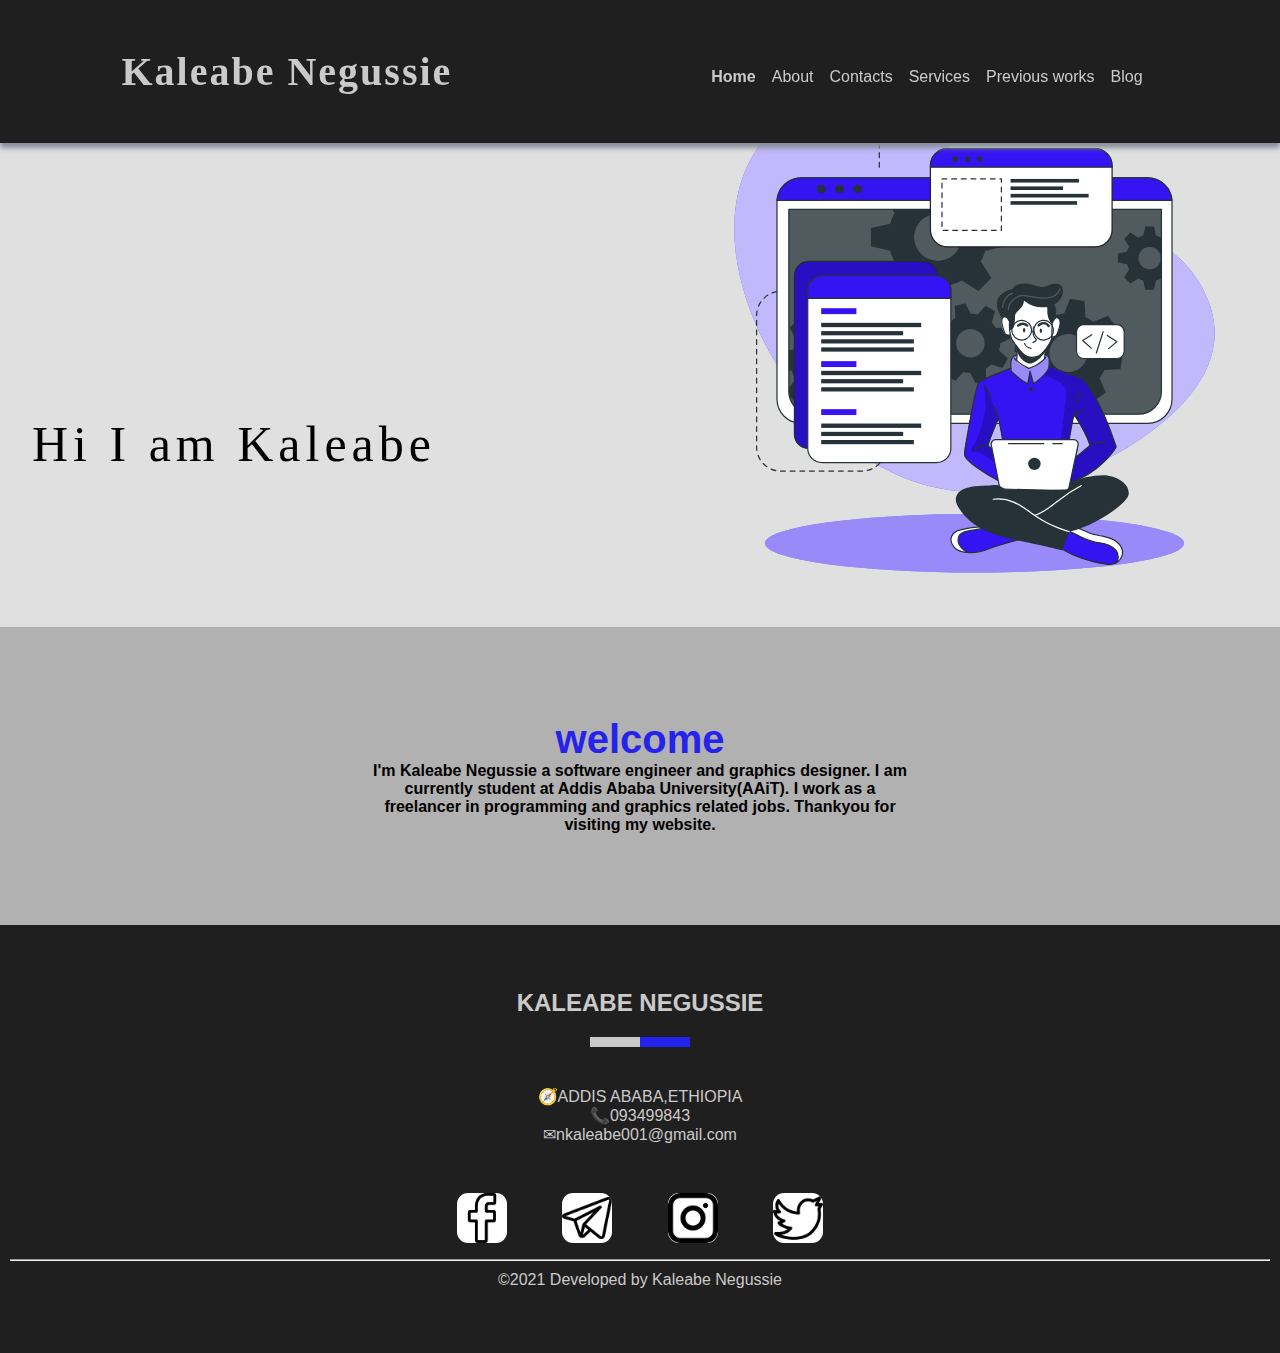
<file: index.html>
<!DOCTYPE html>
<html lang="en">
<head>
    <meta charset="UTF-8">
    <meta http-equiv="X-UA-Compatible" content="IE=edge">
    <meta name="viewport" content="width=device-width, initial-scale=1.0">
    <title>Home</title>
    <link rel="stylesheet" href="Css/homeStyle.css">
    <link rel="stylesheet" href="Css/navAndFooter.css">
</head>
<body >
    <header>
        <nav>
            <section>
                <h1>Kaleabe Negussie</h1>
                <img src="images/dropDownIcon.svg" alt="humburger menu icon" onclick="dropDown()" id="humburger">
                
            </section>
            <ul id="nav" class="nav">
                <li><a href="index.html" style="font-weight:bold;">Home</a></li>
                <li><a href="webpages/About.html">About</a></li>
                <li><a href="webpages/Contacts.html">Contacts</a></li>
                <li><a href="webpages/Services.html">Services</a></li>
                <li><a href="webpages/PreviousWorks.html">Previous works</a></li>
                <li><a href="webpages/Blog.html">Blog</a></li>
            </ul>
        </nav>
    </header>
    <main>
        <section class="main">
            <section>
                <p>Hi I am Kaleabe</p>
                <div></div>
            </section>
            <img src="images/homeBanner.svg" alt="">
        </section>
        <article>
            <h2>welcome</h2>
            <p>I'm Kaleabe Negussie a software engineer and graphics designer. I am currently student at Addis Ababa University(AAiT). I work as a freelancer in programming and graphics related jobs. Thankyou for visiting my website. </p>
            <div> </div>
        </article>
    </main>
    <footer>
        <h2>KALEABE NEGUSSIE</h2>
        <div class="dashContainer footer">
            <div class="dashContainer--leftfooter"></div>
            <div class="dashContainer--rightfooter"></div>
        </div>
        <section>
            <ul class="contacts">
                <li>🧭ADDIS ABABA,ETHIOPIA</li>
                <li>📞093499843</li>
                <li>✉nkaleabe001@gmail.com</li>
            </ul>
            <section>
                <ul>
                    <li><a href="http://www.facebook.com/kaleabe negussie3"><img src="images/facebookLogo.png" alt="facebook logo"></a></li>
                    <li><a href="http://www.telegram.com/kaleabe negussie"><img src="images/telegramLogo.png" alt="telegram logo"></a></li>
                    <li><a href="http://www.instagram.com/kaleabe negussie"><img src="images/instagramLogo.png" alt="instagram logo"></a></li>
                    <li><a href="http://www.twitter.com/kaleabe negussie"><img src="images/twitterLogo.png" alt="twitter logo"></a></li>
                </ul>
            </section>
        </section>
        <hr>
        <p>©2021 Developed by Kaleabe Negussie</p>
    </footer>
    <script>
        function dropDown(){
            var humburger =  document.getElementById("nav");
            if ( humburger.className == "nav"){
                humburger.className += "drop"
            }
            else humburger.className= "nav"
        }
    </script>
</body>
</html>
</file>
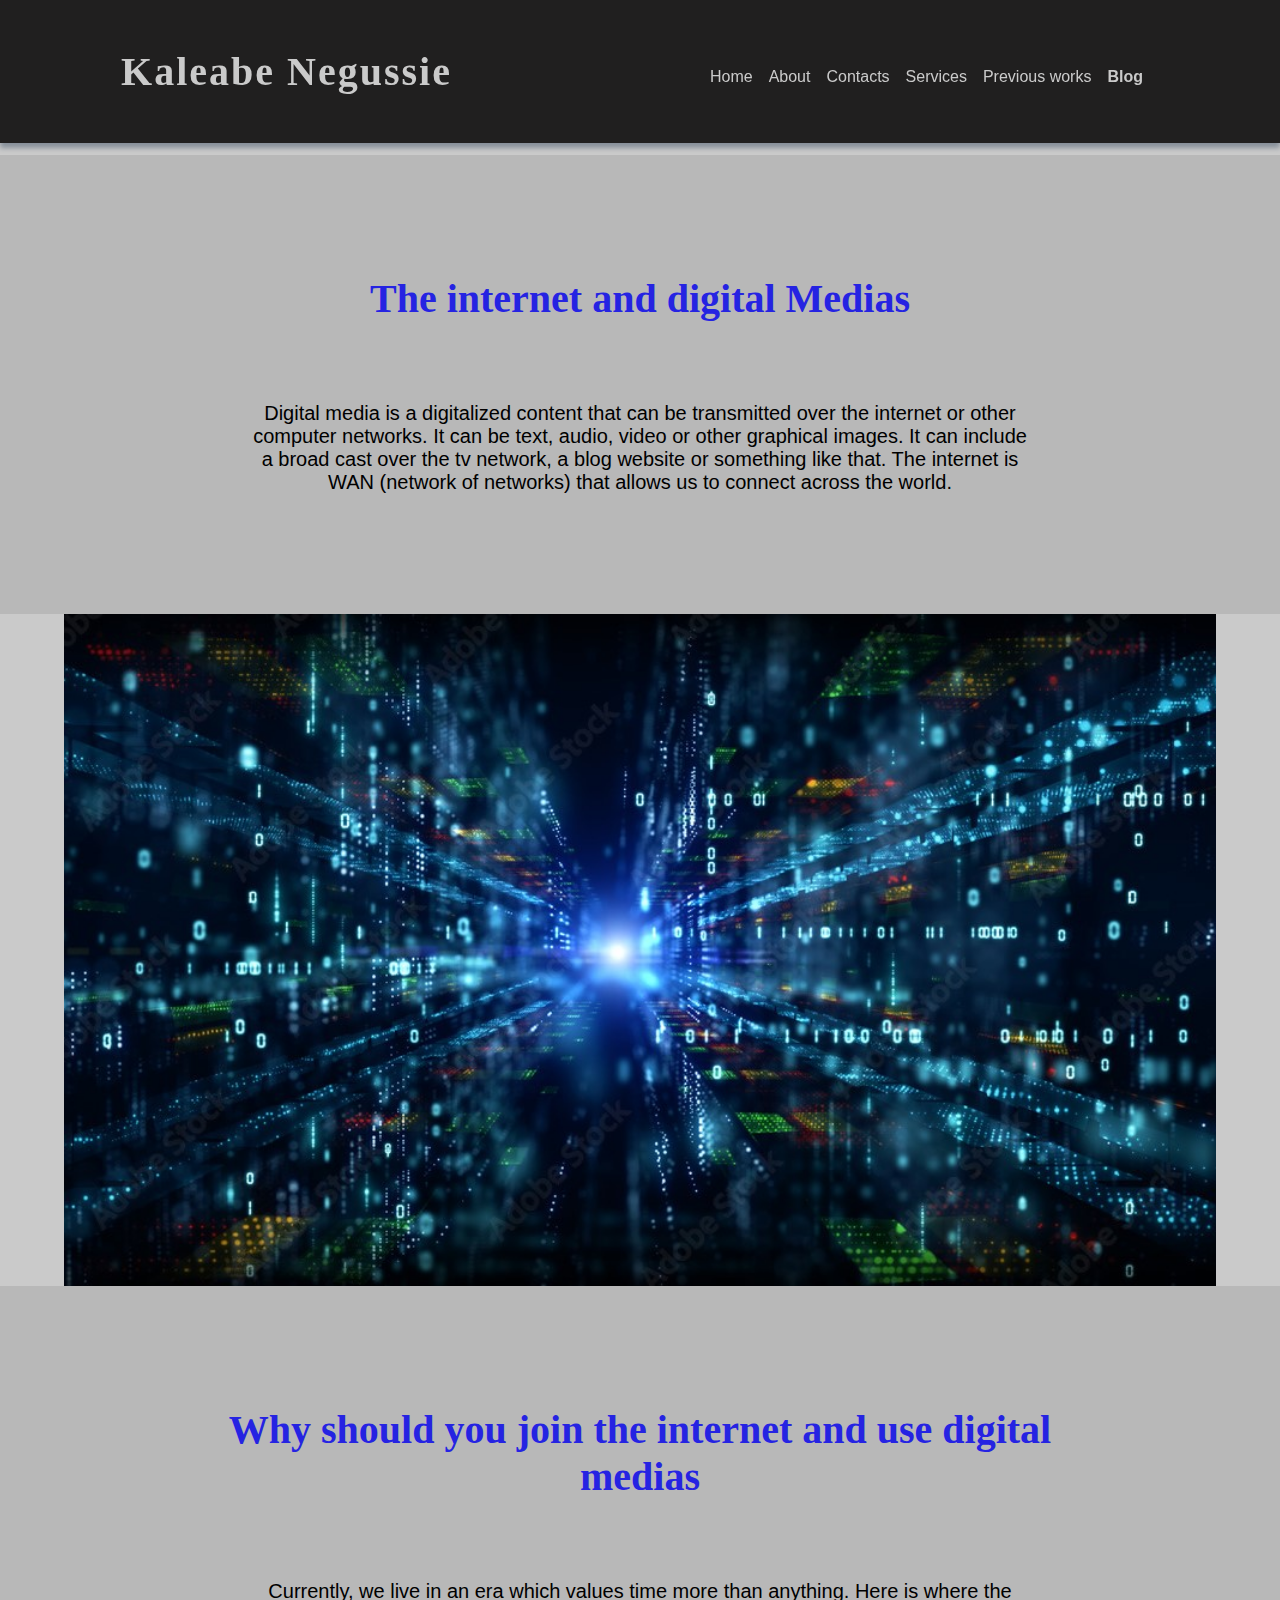
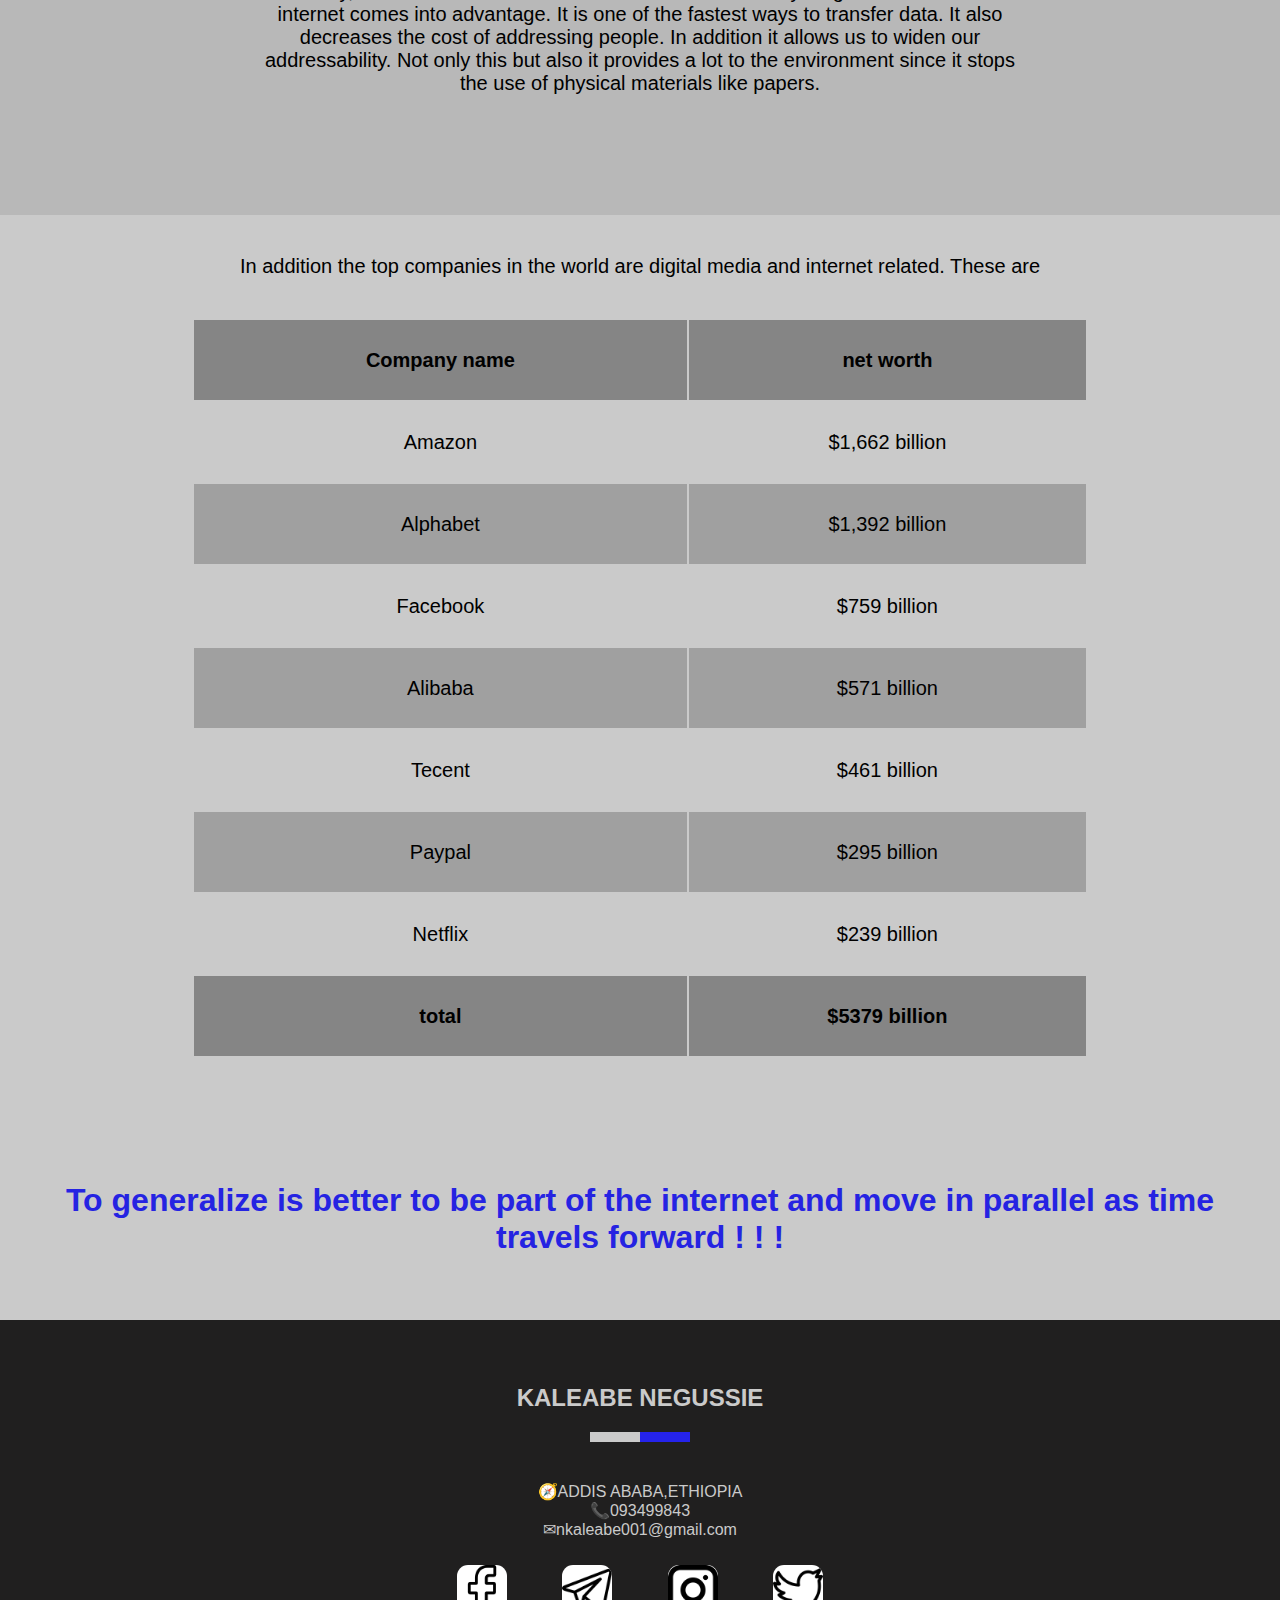
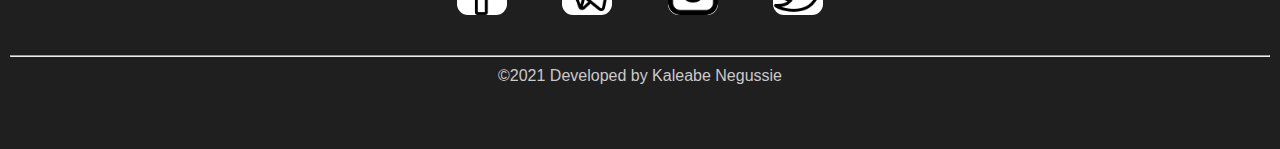
<file: webpages/Blog.html>
<!DOCTYPE html>
<html lang="en">
<head>
    <meta charset="UTF-8">
    <meta http-equiv="X-UA-Compatible" content="IE=edge">
    <meta name="viewport" content="width=device-width, initial-scale=1.0">
    <title>Blog</title>
    <link rel="stylesheet" href="../Css/blogStyle.css">
    <link rel="stylesheet" href="../Css/navAndFooter.css">
</head>
<body>
    <header>
        <nav>
            <section>
                <h1>Kaleabe Negussie</h1>
                <img src="../images/dropDownIcon.svg" alt="" onclick="dropDown()" id="humburger">
                
            </section>
            <ul id="nav" class="nav">
                <li><a href="../index.html">Home</a></li>
                <li><a href="About.html">About</a></li>
                <li><a href="Contacts.html">Contacts</a></li>
                <li><a href="Services.html">Services</a></li>
                <li><a href="PreviousWorks.html">Previous works</a></li>
                <li><a href="Blog.html" style="font-weight: bold;">Blog</a></li>
            </ul>
        </nav>
    </header>
    <main>
        <article>
            <h2>The internet and digital Medias</h2>
            <p>Digital media is a digitalized content that can be transmitted over the internet or other computer networks. It can be text, audio, video or other graphical images. It can include a broad cast over the tv network, a blog website or something like that. The internet is WAN (network of networks) that allows us to connect across the world.</p>    
        </article>
        <img src="../images/blogBanner.jpeg" alt="data flowing in binary code">
        <article>
            <h2>Why should you join the internet and use digital medias</h2>
        <p>
            Currently, we live in an era which values time more than anything. Here is where the internet comes into advantage. It is one of the fastest ways to transfer data. It also decreases the cost of addressing people. In addition it allows us to widen our addressability. Not only this but also it provides a lot to the environment since it stops the use of physical materials like papers.
        </p>
        </article>
        <p>
            In addition the top companies in the world are digital media and internet related. These are
        </p>
        <table>
            <thead>
                <tr>
                    <th>Company name</th>
                    <th>net worth</th>
                </tr>
            </thead>
            <tbody>
                <tr>
                    <td>Amazon</td>
                    <td>$1,662 billion</td>
                </tr>
                <tr>
                    <td>Alphabet</td>
                    <td>$1,392 billion</td>
                </tr>
                <tr>
                    <td>Facebook</td>
                    <td>$759 billion</td>
                </tr>
                <tr>
                    <td>Alibaba</td>
                    <td>$571 billion</td>
                </tr>
                <tr>
                    <td>Tecent</td>
                    <td>$461 billion</td>
                </tr>
                <tr>
                    <td>Paypal</td>
                    <td>$295 billion</td>
                </tr>
                <tr>
                    <td>Netflix</td>
                    <td>$239 billion</td>
                </tr>
            </tbody>
            <tfoot>
                <tr>
                    <th>total</th>
                    <th>$5379 billion</th>
                </tr>
            </tfoot>
        </table>
        <p id="generalization">
            To generalize is better to be part of the internet and move in parallel as time travels forward ! ! !
        </p>
    </main>
    <footer>
        <h2>KALEABE NEGUSSIE</h2>
        <div class="dashContainer footer">
            <div class="dashContainer--leftfooter"></div>
            <div class="dashContainer--rightfooter"></div>
        </div>
        <section>
            <ul>
                <li>🧭ADDIS ABABA,ETHIOPIA</li>
                <li>📞093499843</li>
                <li>✉nkaleabe001@gmail.com</li>
            </ul>
            <section>
                <ul>
                    <li><a href="http://www.facebook.com/kaleabe negussie3"><img src="../images/facebookLogo.png" alt="facebook logo"></a></li>
                    <li><a href="http://www.telegram.com/kaleabe negussie"><img src="../images/telegramLogo.png" alt="telegram logo"></a></li>
                    <li><a href="http://www.instagram.com/kaleabe negussie"><img src="../images/instagramLogo.png" alt="instagram logo"></a></li>
                    <li><a href="http://www.twitter.com/kaleabe negussie"><img src="../images/twitterLogo.png" alt="twitter logo"></a></li>
                </ul>
            </section>
        </section>
        <hr>
        <p>©2021 Developed by Kaleabe Negussie</p>
    </footer>
    <script>
        function dropDown(){
            var humburger =  document.getElementById("nav")
            if ( humburger.className == "nav"){
                humburger.className += "drop"
            }
            else humburger.className= "nav"
            

        }
    </script>
</body>
</html>
</file>
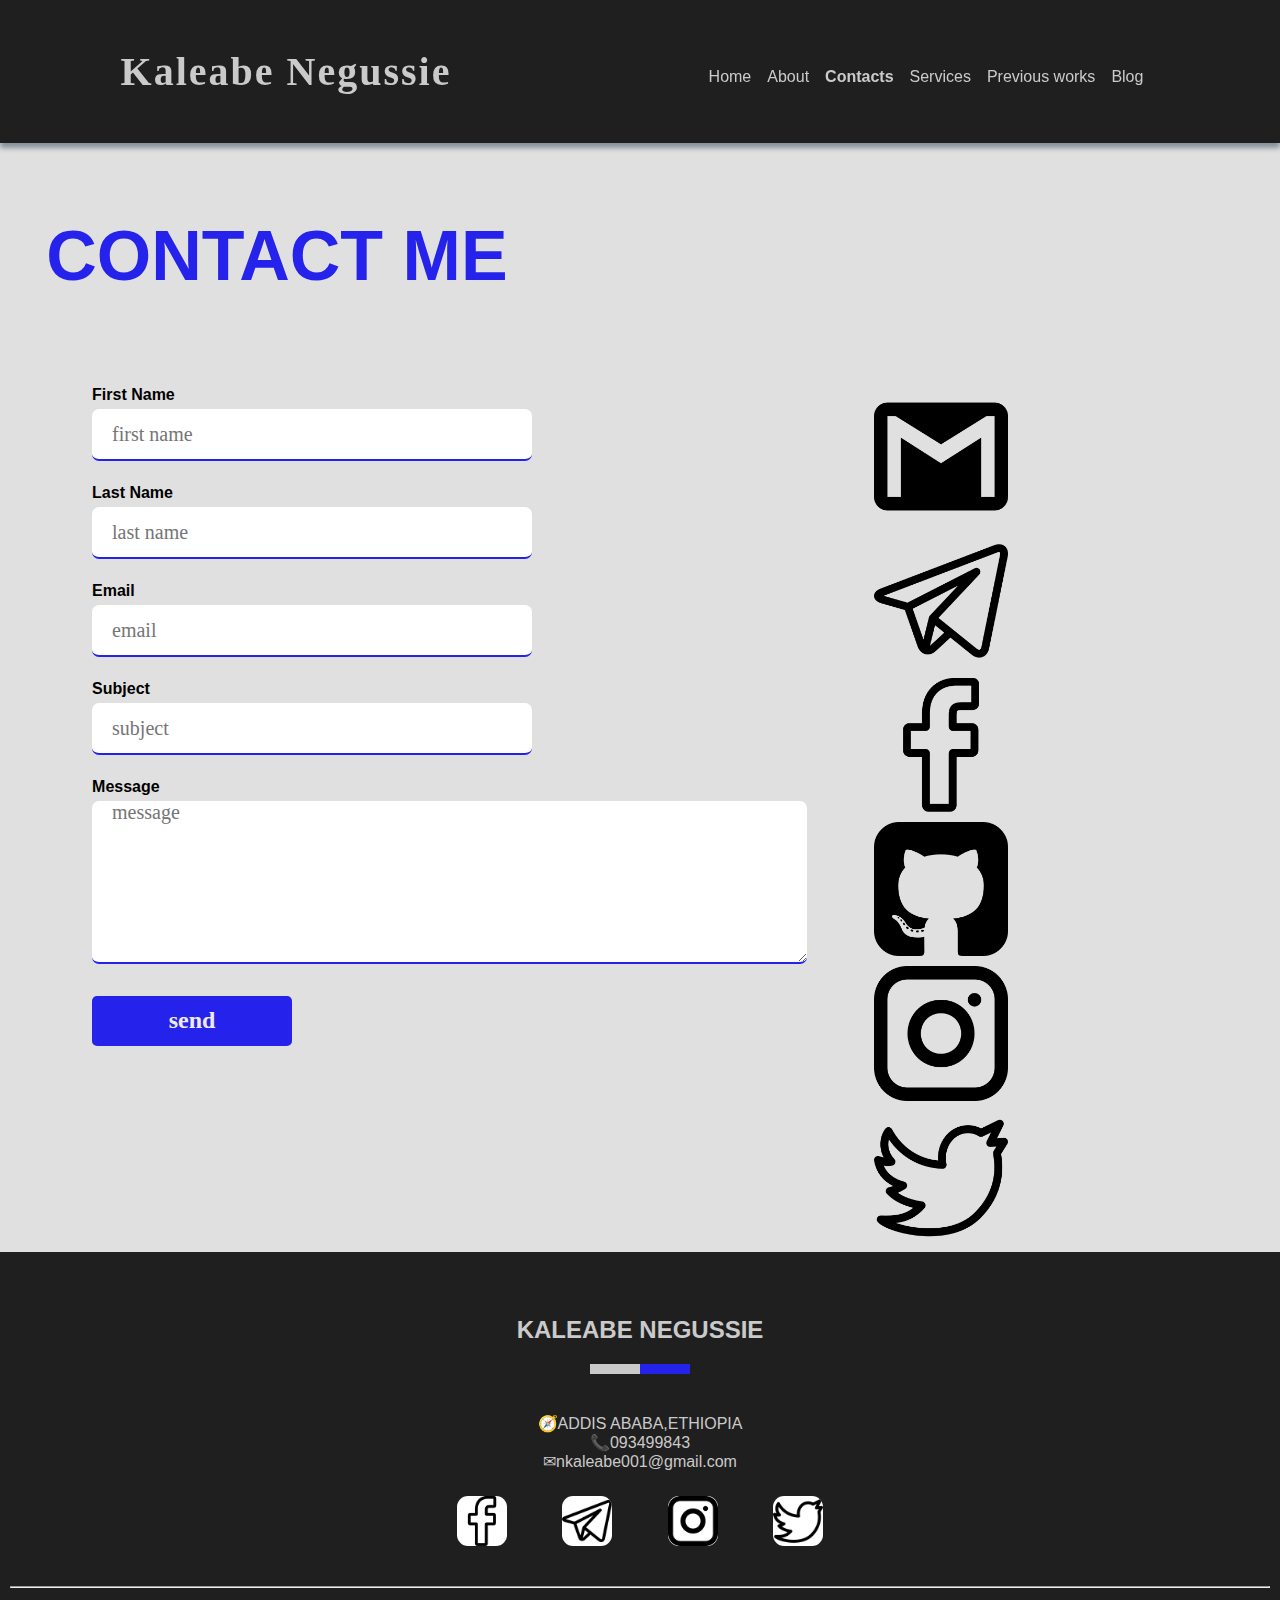
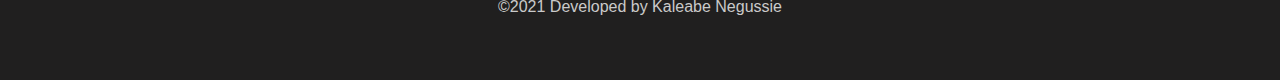
<file: webpages/Contacts.html>
<!DOCTYPE html>
<html lang="en">
<head>
    <meta charset="UTF-8">
    <meta http-equiv="X-UA-Compatible" content="IE=edge">
    <meta name="viewport" content="width=device-width, initial-scale=1.0">
    <title>Contacts</title>
    <link rel="stylesheet" href="../Css/contactStyle.css">
    <link rel="stylesheet" href="../Css/navAndFooter.css">
</head>
<body>
    <header>
        <nav>
            <section>
                <h1>Kaleabe Negussie</h1>
                <img src="../images/dropDownIcon.svg" alt="" onclick="dropDown()" id="humburger">
                
            </section>
            <ul id="nav" class="nav">
                <li><a href="../index.html">Home</a></li>
                <li><a href="About.html">About</a></li>
                <li><a href="Contacts.html" style="font-weight: bold;">Contacts</a></li>
                <li><a href="Services.html">Services</a></li>
                <li><a href="PreviousWorks.html">Previous works</a></li>
                <li><a href="Blog.html">Blog</a></li>
            </ul>
        </nav>
    </header>
    <main>
        <h2>CONTACT ME</h2>
        <form action="">
            <label for="firstName">First Name</label><br>
            <input type="text" name="firstName" id="firstName" placeholder="first name"><br><br>
            <label for="lastName">Last Name</label><br>
            <input type="text" name="lastName" id="lastName" placeholder="last name"><br><br>
            <label for="email">Email</label><br>
            <input type="email" name="email" id="email" placeholder="email"><br><br>
            <label for="subject">Subject</label><br>
            <input type="text" name="subject" id="subject" placeholder="subject"><br><br>
            <label for="message">Message</label><br>
            <textarea name="message" id="message" cols="60" rows="7" placeholder="message"></textarea><br><br>
            <input type="submit" value="send" id="submitButton">
        </form>
        <aside>
            <section>
                <a href="mailto:nkaleabe001@gmail.com"><img src="../images/emailLogo.png" alt="gmial logo"></a>
                <a href="telegram.com"><img src="../images/telegramLogo.png" alt="telegram logo"></a>
                <a href="facebook.com"><img src="../images/facebookLogo.png" alt="facebook logo"></a>
                <a href="github.com"><img src="../images/githubLogo.png" alt="github logo"></a>
                <a href="instagram.com"><img src="../images/instagramLogo.png" alt="instagram logo"></a>
                <a href="twitter.com"><img src="../images/twitterLogo.png" alt="twitter logo"></a>
            </section>
        </aside>
    </main>
    <footer>
        <h2>KALEABE NEGUSSIE</h2>
        <div class="dashContainer footer">
            <div class="dashContainer--leftfooter"></div>
            <div class="dashContainer--rightfooter"></div>
        </div>
        <section>
            <ul>
                <li>🧭ADDIS ABABA,ETHIOPIA</li>
                <li>📞093499843</li>
                <li>✉nkaleabe001@gmail.com</li>
            </ul>
            <section>
                <ul>
                    <li><a href="http://www.facebook.com/kaleabe negussie3"><img src="../images/facebookLogo.png" alt="facebook logo"></a></li>
                    <li><a href="http://www.telegram.com/kaleabe negussie"><img src="../images/telegramLogo.png" alt="telegram logo"></a></li>
                    <li><a href="http://www.instagram.com/kaleabe negussie"><img src="../images/instagramLogo.png" alt="instagram logo"></a></li>
                    <li><a href="http://www.twitter.com/kaleabe negussie"><img src="../images/twitterLogo.png" alt="twitter logo"></a></li>
                </ul>
            </section>
        </section>
        <hr>
        <p>©2021 Developed by Kaleabe Negussie</p>
    </footer>
    <script>
        
        function dropDown(){
            var humburger =  document.getElementById("nav")
            if ( humburger.className == "nav"){
                humburger.className += "drop"
            }
            else humburger.className= "nav"
            

        }
    </script>
</body>
</html>
</file>
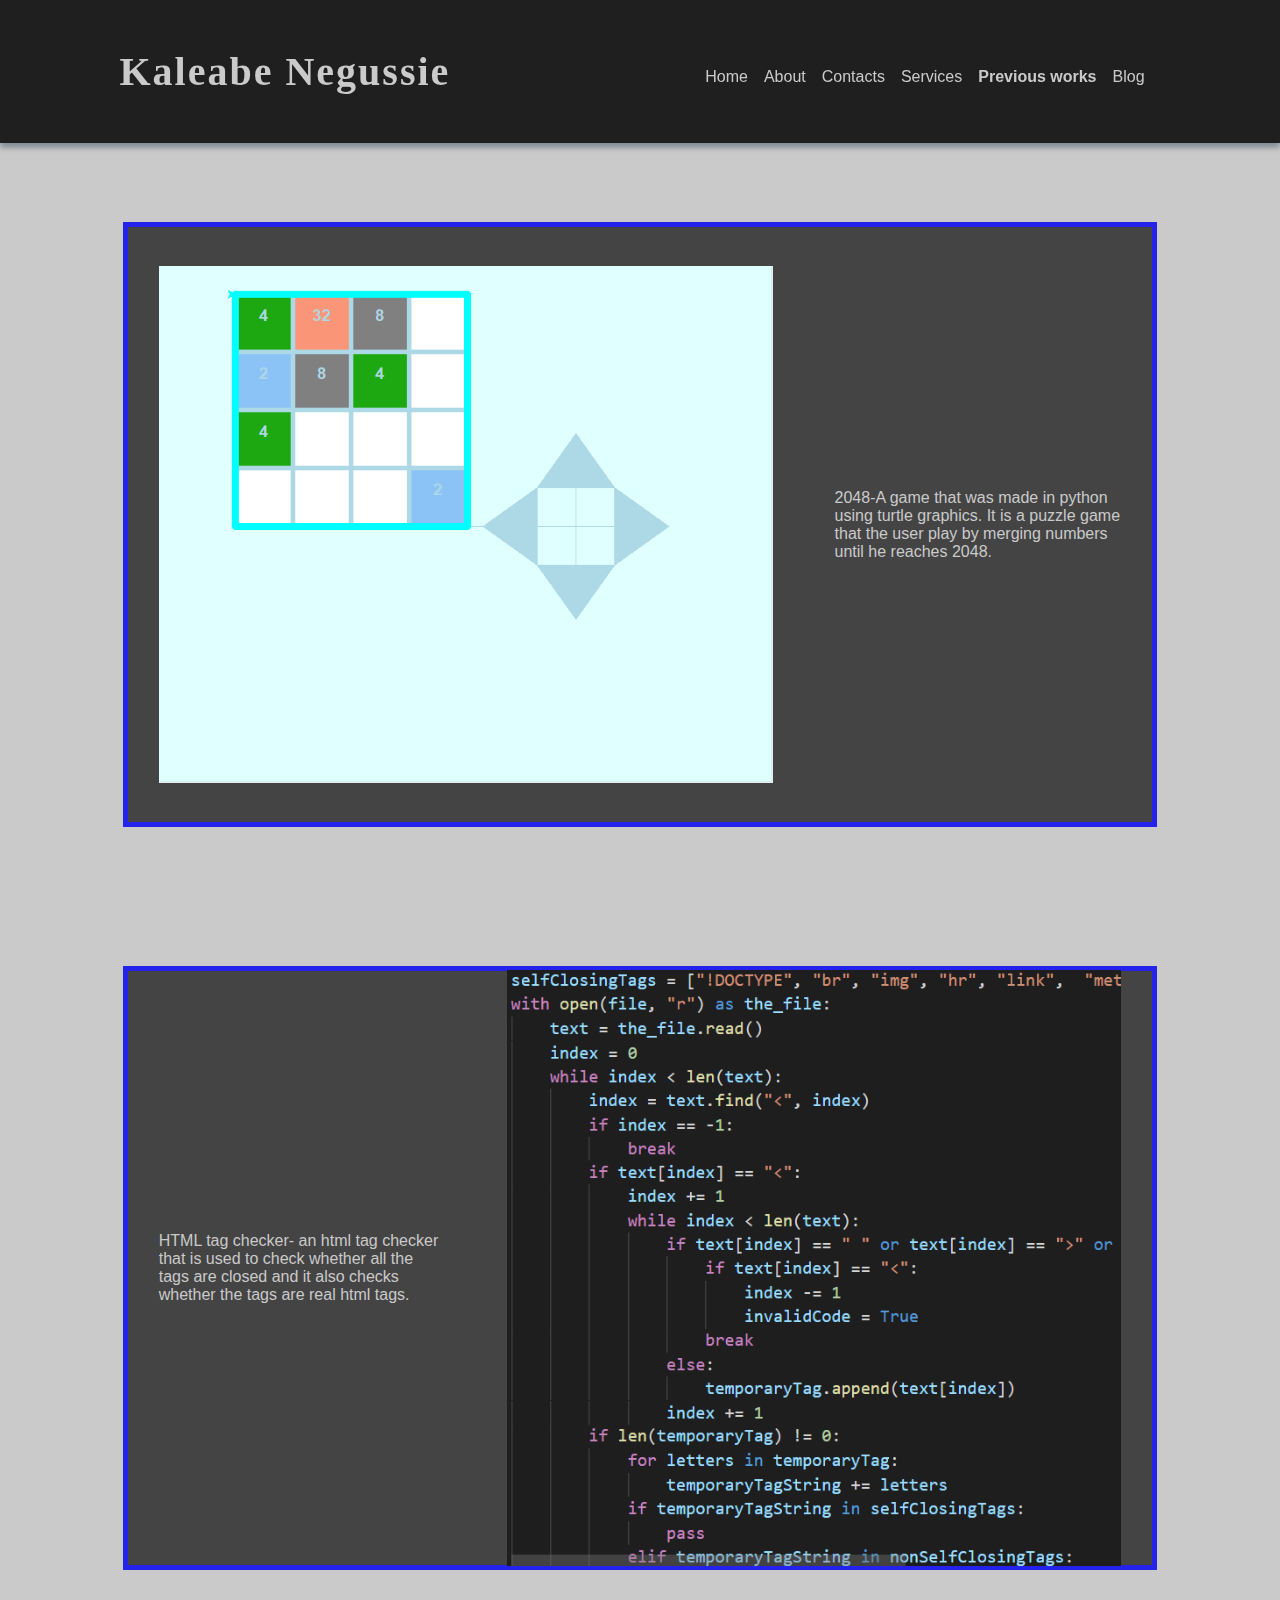
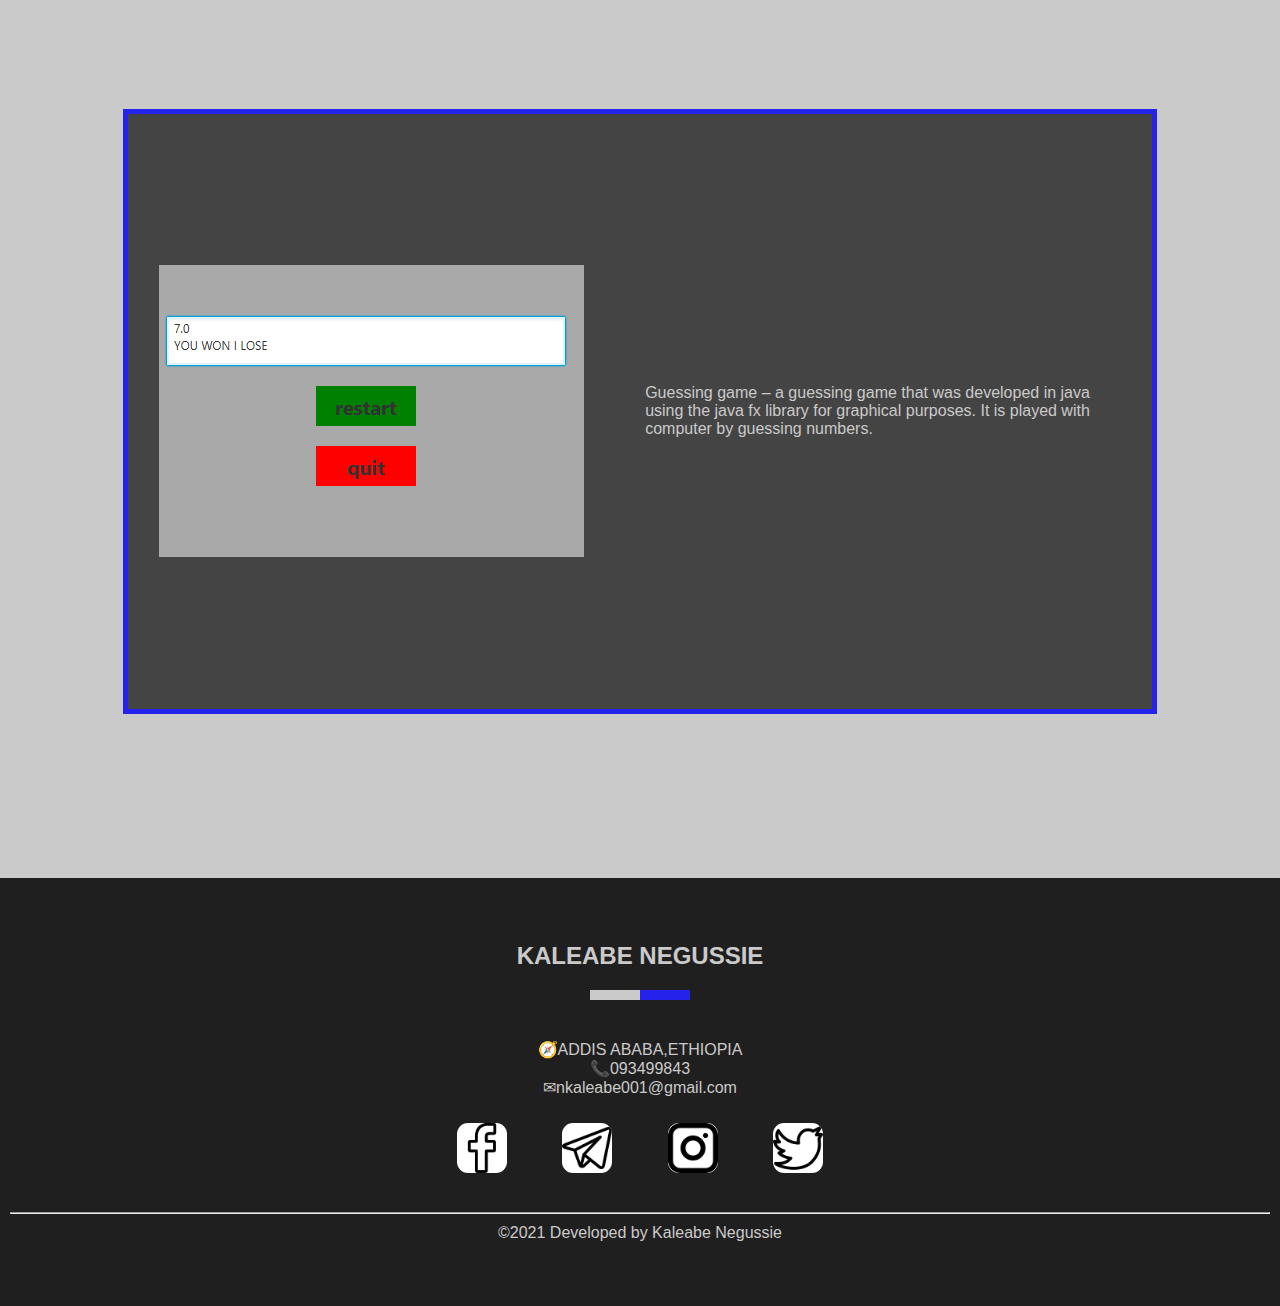
<file: webpages/PreviousWorks.html>
<!DOCTYPE html>
<html lang="en">
<head>
    <meta charset="UTF-8">
    <meta http-equiv="X-UA-Compatible" content="IE=edge">
    <meta name="viewport" content="width=device-width, initial-scale=1.0">
    <title>Previous works</title>
    <link rel="stylesheet" href="../Css/previousWorks.css">
    <link rel="stylesheet" href="../Css/navAndFooter.css">
</head>
<body>
    <header>
        <nav>
            <section>
                <h1>Kaleabe Negussie</h1>
                <img src="../images/dropDownIcon.svg" alt="" onclick="dropDown()" id="humburger">
        
            </section>
            <ul id="nav" class="nav">
                <li><a href="../index.html">Home</a></li>
                <li><a href="About.html">About</a></li>
                <li><a href="Contacts.html">Contacts</a></li>
                <li><a href="Services.html">Services</a></li>
                <li><a href="PreviousWorks.html" style="font-weight: bold;">Previous works</a></li>
                <li><a href="Blog.html">Blog</a></li>
            </ul>
        </nav>
    </header>
    <main>
        <section>
            <article>
                <img src="../images/2048.png" alt="2048 game screenshot">
                <p>2048-A game that was made in python using turtle graphics. It is a puzzle game that the user play by merging numbers until he reaches 2048.</p>
            </article>
            <article class="second">
                <p>HTML tag checker- an html tag checker that is used to check whether all the tags are closed and it also checks whether the tags are real html tags.</p>
                <img src="../images/htmlTagChecker.png" alt="html tag checker code screenshot">
            </article>
            <article>
                <img src="../images/guessingGame.png" alt="gussing game screenshot">
                <p>Guessing game – a guessing game that was developed in java using the java fx library for graphical purposes. It is played with computer by guessing numbers.</p>
            </article>
        </section>
    </main>
    <footer>
        <h2>KALEABE NEGUSSIE</h2>
        <div class="dashContainer footer">
            <div class="dashContainer--leftfooter"></div>
            <div class="dashContainer--rightfooter"></div>
        </div>
        <section>
            <ul>
                <li>🧭ADDIS ABABA,ETHIOPIA</li>
                <li>📞093499843</li>
                <li>✉nkaleabe001@gmail.com</li>
            </ul>
            <section>
                <ul>
                    <li><a href="http://www.facebook.com/kaleabe negussie3"><img src="../images/facebookLogo.png" alt="facebook logo"></a></li>
                    <li><a href="http://www.telegram.com/kaleabe negussie"><img src="../images/telegramLogo.png" alt="telegram logo"></a></li>
                    <li><a href="http://www.instagram.com/kaleabe negussie"><img src="../images/instagramLogo.png" alt="instagram logo"></a></li>
                    <li><a href="http://www.twitter.com/kaleabe negussie"><img src="../images/twitterLogo.png" alt="twitter logo"></a></li>
                </ul>
            </section>
        </section>
        <hr>
        <p>©2021 Developed by Kaleabe Negussie</p>
    </footer>
    <script>
        function dropDown(){
                        var humburger =  document.getElementById("nav")
            if ( humburger.className == "nav"){
                humburger.className += "drop"
            }
            else humburger.className= "nav"
            

        }
    </script>
</body>
</html>
</file>
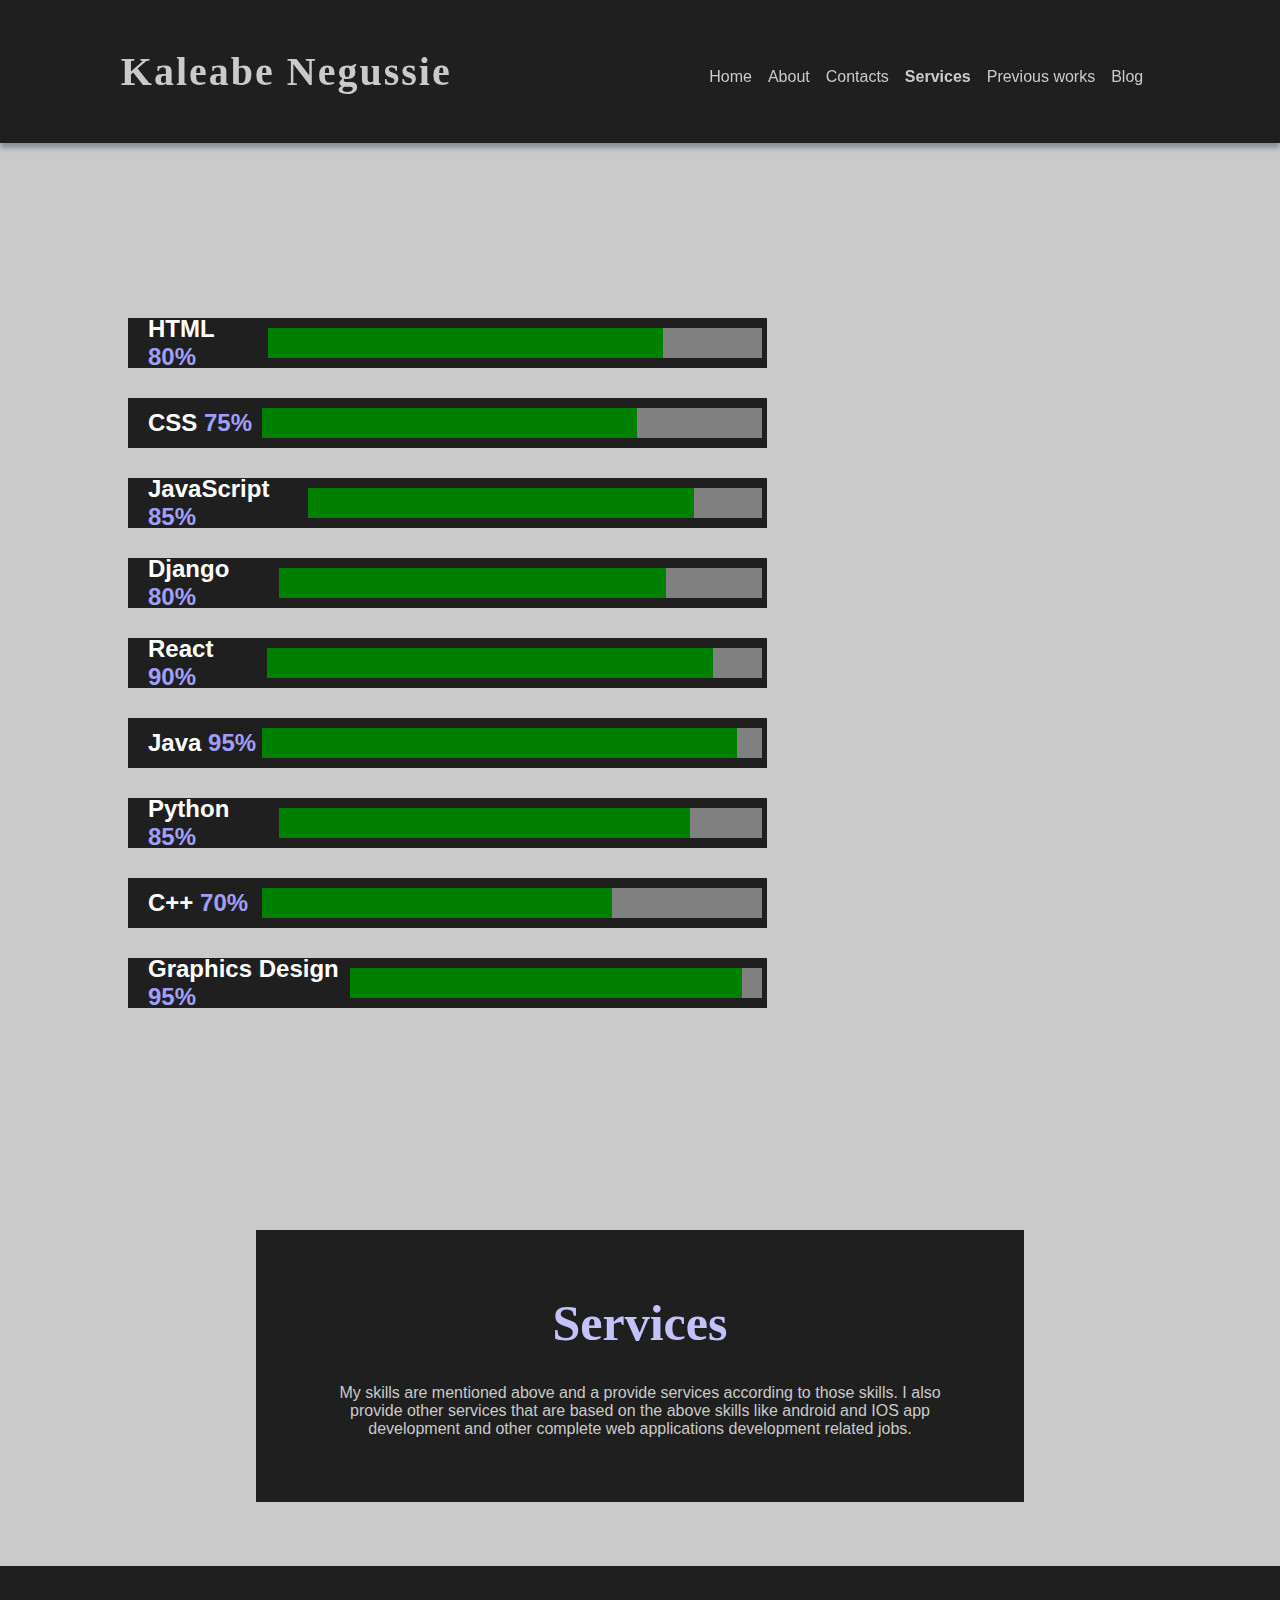
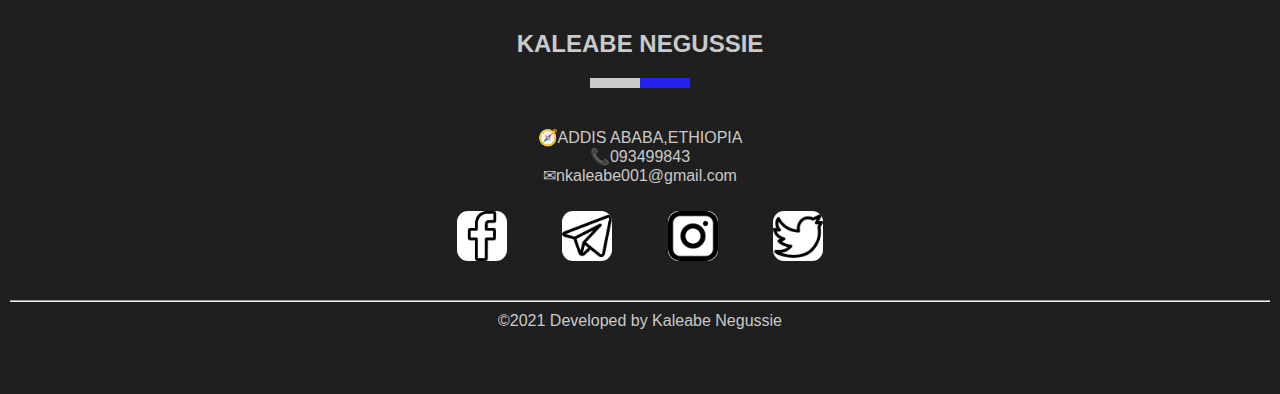
<file: webpages/Services.html>
<!DOCTYPE html>
<html lang="en">
<head>
    <meta charset="UTF-8">
    <meta http-equiv="X-UA-Compatible" content="IE=edge">
    <meta name="viewport" content="width=device-width, initial-scale=1.0">
    <title>Services</title>
    <link rel="stylesheet" href="../Css/servicesStyle.css">
    <link rel="stylesheet" href="../Css/navAndFooter.css">
</head>
<body>
    <header>
        <nav>
            <section>
                <h1>Kaleabe Negussie</h1>
                <img src="../images/dropDownIcon.svg" alt="" onclick="dropDown()" id="humburger">
                
            </section>
            <ul id="nav" class="nav">
                <li><a href="../index.html">Home</a></li>
                <li><a href="About.html">About</a></li>
                <li><a href="Contacts.html">Contacts</a></li>
                <li><a href="Services.html" style="font-weight:bold;">Services</a></li>
                <li><a href="PreviousWorks.html">Previous works</a></li>
                <li><a href="Blog.html">Blog</a></li>
            </ul>
        </nav>
    </header>
    <main>
        <section class="progress">
            <ul>
                <li><h2>HTML <span>80%</span></h2><progress id="htmlProg" max="100" value="80"></progress></li>
                <li><h2>CSS <span>75%</span></h2><progress id="cssProg"  max="100" value="75"></progress></li>
                <li><h2>JavaScript <span>85%</span></h2><progress id="JavaScriptProg" max="100" value="85"></progress></li>
                <li><h2>Django <span>80%</span></h2><progress id="DjangoProg" max="100" value="80"></progress></li>
                <li><h2>React <span>90%</span></h2><progress id="ReactProg" max="100" value="90"></progress></li>
                <li><h2>Java <span>95%</span></h2><progress id="JavaProg" max="100" value="95"></progress></li>
                <li><h2>Python <span>85%</span></h2><progress id="PythonProg" max="100" value="85"></progress></li>
                <li><h2>C++ <span>70%</span></h2><progress id="cppProg" max="100" value="70"></progress></li>
                <li><h2>Graphics Design <span>95%</span></h2> <progress id="graphisProg" max="100" value="95"></progress></li>
            </ul>
        </section>
        <section class="services">
            <h2>Services</h2>
            <p>My skills are mentioned above and a provide services according to those skills. I also provide other services that are based on the above skills like android and IOS app development and other complete web applications development related jobs.</p>
        </section>
    </main>
    <footer>
        <h2>KALEABE NEGUSSIE</h2>
        <div class="dashContainer footer">
            <div class="dashContainer--leftfooter"></div>
            <div class="dashContainer--rightfooter"></div>
        </div>
        <section>
            <ul>
                <li>🧭ADDIS ABABA,ETHIOPIA</li>
                <li>📞093499843</li>
                <li>✉nkaleabe001@gmail.com</li>
            </ul>
            <section>
                <ul>
                    <li><a href="http://www.facebook.com/kaleabe negussie3"><img src="../images/facebookLogo.png" alt="facebook logo"></a></li>
                    <li><a href="http://www.telegram.com/kaleabe negussie"><img src="../images/telegramLogo.png" alt="telegram logo"></a></li>
                    <li><a href="http://www.instagram.com/kaleabe negussie"><img src="../images/instagramLogo.png" alt="instagram logo"></a></li>
                    <li><a href="http://www.twitter.com/kaleabe negussie"><img src="../images/twitterLogo.png" alt="twitter logo"></a></li>
                </ul>
            </section>
        </section>
        <hr>
        <p>©2021 Developed by Kaleabe Negussie</p>
    </footer>
    <script>
        
        function dropDown(){
            var humburger =  document.getElementById("nav")
            if ( humburger.className == "nav"){
                humburger.className += "drop"
            }
            else humburger.className= "nav"
            

        }
    </script>
</body>
</html>
</file>
<file: Css/homeStyle.css>
body{
    width: 100%;
    display: flex;
    flex-flow: column;
    text-align: center;
    background-color: rgb(224, 224, 224);
    font-family: Arial, Helvetica, sans-serif;
}
footer{
    height: 140%;
}
body *{
    margin: 0;
    padding: 0;
}
main{
    display: grid;
    grid-template-rows: repeat(3,1fr);
    row-gap: 1rem;
}
main section.main{
    grid-row: 1/3;
    display: flex;
    justify-content: space-between;
    align-items: center;
    padding: 2em;
}
main section p{
    position: absolute;
    top: 25%;
    font-family: Arial, Helvetica, sans-serif;
    font-size: 50px;
    z-index: 1;
}
img{
    width: 45%;
    position: relative;
    top: 1.5em;
}
main div{
    width: 0;
}
main section div::after{
    font-family: "Segoe UI Black",Helvetica, Arial, sans-serif;
    color: #2523EB;
    font-size: 60px;
    position: absolute;
    top: 60px;
    z-index: 3;
    white-space: nowrap;
    content: " ";
    animation: typeWriter 10s both step-start infinite;
}
main article{
    padding: 7%;
    box-sizing: border-box;
    background-color: rgb(177, 177, 177);
    text-align: center;
}
main section section{
    position: relative;
    top: 20%;
}
main article p{
    width: 50%;
    align-self: center;
    font-weight: 700;
    font-family: Arial, Helvetica, sans-serif;
    margin: auto;
}
main article h2{
    padding: 0%;
    margin: 0;
    font-size: 40px;
    color:  #2523EB;
    font-family: "Segoe UI Black",Arial, Helvetica, sans-serif;
}
main section section p{
    font-family: "Showcard Gothic";
    letter-spacing: 0.1em;
    white-space: nowrap;
}
@keyframes typeWriter {
    0%{content: "";}
    1.25%{content:"s"}
    2.5%{content:"so"}
    3.75%{content: "sof";}
    5%{content: "soft"}
    6.25%{content: "softw"}
    7.5%{content: "softwa";}
    8.75%{content: "softwar";}
    10%{content: "software"}
    11.25%{content: "software e";}
    12.5%{content: "software en";}
    13.75%{content: "software eng";}
    15%{content: "software engi";}
    16.25%{content: "software engin";}
    17.5%{content: "software engine";}
    18.75%{content: "software enginee";}
    20%{content: "software engineer";}
    21.25%{content: "software engineer";}
    22.5%{content: "software engineer";}
    23.75%{content: "software engineer";}
    25%{content: "software engineer";}
    26.25%{content: "software enginee";}
    27.5%{content: "software engine";}
    28.75%{content: "software engin";}
    30%{content: "software engi";}
    31.25%{content: "software eng";}
    32.5%{content: "software en";}
    33.75%{content: "software e";}
    35%{content: "software"}
    36.25%{content: "softwar";}
    37.5%{content: "softwa";}
    38.75%{content: "softw"}
    40%{content: "soft"}
    41.25%{content: "sof";}
    42.5%{content:"so"}
    43.75%{content:"s"}
    45%{content: "";}
    46%{content: "";}
    47%{content: "";}
    48%{content: "";}
    49%{content: "";}
    50%{content:"g"}
    51.25%{content:"gr"}
    52.5%{content: "gra";}
    53.75%{content: "grap"}
    55%{content: "graph"}
    56.25%{content: "graphi";}
    57.5%{content: "graphic";}
    58.78%{content: "graphics"}
    60%{content: "graphics d";}
    61.25%{content: "graphics de";}
    62.5%{content: "graphics des";}
    63.75%{content: "graphics desi";}
    65%{content: "graphics desig";}
    66.25%{content: "graphics design";}
    67.5%{content: "graphics designe";}
    68.75%{content: "graphics designer";}
    70%{content: "graphics designer";}
    71.25%{content: "graphics designer";}
    72.5%{content: "graphics designer";}
    73.75%{content: "graphics designer";}
    75%{content: "graphics designer";}
    76.25%{content: "graphics designer";}
    77.5%{content: "graphics designer";}
    78.75%{content: "graphics designer";}
    80%{content: "graphics designer";}
    81.25%{content: "graphics designe";}
    82.5%{content: "graphics design";}
    83.75%{content: "graphics desig";}
    85%{content: "graphics desi";}
    86.25%{content: "graphics des";}
    87.5%{content: "graphics de";}
    88.75%{content: "graphics d";}
    90%{content: "graphics"}
    91.25%{content: "graphic";}
    92.5%{content: "graphi";}
    93.75%{content: "graph"}
    95%{content: "grap"}
    96.25%{content: "gra";}
    97.5%{content:"gr"}
    98.75%{content:"g"}
    100%{content: "";}
}
@media screen and (max-width: 1200px){
    img{
        width:50%
    }
    main article p{
        width: 100%;
    }
}
@media screen and(max-width:700px) {
    main section section img{
        width: 180%;
    }
}
@media screen and (max-width:500px) {
    main{
        display: flex;
        flex-flow: column;
    }
    main article p{
        display: none;
    }
    main section div::after{
        font-size: 2em;
        z-index: 1;
    }
    main section.main{
        display: flex;
        flex-direction: column;
        align-items: flex-start;
        justify-content: space-evenly;
    }
    main article div::after{
        content: "I am kaleabe negussie,a software engineer.";
        width: 50%;
        text-align: center;
        white-space: pre;
        padding: 5px;
        margin: auto;
    }
    img{
        width:100%;
        margin-top: 5%;
    }
    main article{
        width: 100%;
        display: flex;
        flex-flow: column;
        padding: 9%;
    }
    main section section p{
        font-size: 2em;
    }
    main article h2{
        margin-bottom: 4%;
    }
}
</file>
<file: Css/navAndFooter.css>
:root{--primaryColor: rgb(32, 31, 31)}
:root{--primaryColor2: rgb(68, 68, 68)}
:root{--secondaryColor: rgb(202, 202, 202)}
:root{--secondaryColor2: rgb(144,144,144)}
body{
    margin: 0;
}
nav section h1{
    font-family: "cooper black";
    letter-spacing: 2px;
    font-size: 20px;
}
nav section img{
    width: 40px;
    margin: 0;
    position: relative;
    top: 0;
}
nav section img#close{
    display: none;
}
nav section{
    display: flex;
    align-items: flex-start;
    justify-content: space-between;
}
nav{
    align-items: center;
    width: 100%;
    color: rgb(68, 68, 68);
    padding:  3em 0px;
    display: flex;
    flex-flow: column;
    background-color: var(--primaryColor);
    color: var(--secondaryColor);
    text-align: center;
    z-index: 100;
    height: min-content;
    box-shadow: 0px 5px 5px rgb(134, 143, 153);
}
nav ul{
    list-style-type: none;
    display: none;
    flex-flow: column;
    
}
.navdrop{
    display: flex;
    flex-flow: column;
}
footer{
    text-align: center;
    font-family: Arial, Helvetica, sans-serif;
    color: var(--secondaryColor);
    background-color: var(--primaryColor);
    padding: 5% 0;
    align-items: center;
}
footer ul{
    list-style-type:none;
    
}
nav a,footer a{
    text-decoration: none;
    font-weight: lighter;
}
nav a:link,footer a:link{
    color:var(--secondaryColor);
}
nav a:visited,footer a:visited{
    color: var(--secondaryColor2);
}
nav a:hover,footer a:hover{
    color: #2523EB;
}
footer hr{
    margin: 10px;
}
footer img{
    width: 50px;
    background-color: white;
    border-radius: 22%;
    border:0;
    margin: 2%;
}
footer section section li{
    display: inline;
}
footer a{
    padding: 0;
}
footer h2{
    margin-top: 0 50px;
}
.dashContainer{
    display: flex;
    height: 10px;
    width: 100px;
    margin: 20px auto;
    margin-bottom: 40px;
}
.dashContainer--leftfooter{
    background-color: var(--secondaryColor);
    width: 100%;
    height: 100%;
}
.dashContainer--rightfooter{
    background-color: #2523EB;
    width: 100%;
    height: 100%;
}
@media screen and (min-width:600px) {
    nav ul{
        display: flex;
        flex-flow: row;
        justify-content: center;
        padding: 0.5em;
        margin-top: 10px;
    }
    nav ul a{
        padding: 0.5em;
    }
    nav{
        z-index:10;
    }
    nav section img{
        display: none;
    }
    nav section h1{
        font-size: 40px;
    }
    .navdrop{
        display: flex;
        flex-direction: row;
    }
}



@media screen and (min-width:1200px){
    nav{
        position: fixed;
        flex-flow: row;
        justify-content:space-around;
        z-index:10;
    }
    nav li{
        padding: 0px;
        margin: 0;
    }
    nav a{
        padding: 2rem;
        margin: 0;
    }
}
</file>
<file: Css/blogStyle.css>
body *{
    margin: 0;
    padding: 0;
}
body{
    margin: 0;
    padding: 0%;
    font-family: Arial, Helvetica, sans-serif;
    display: flex;
    flex-flow: column;
    background-color: rgb(202, 202, 202);
    text-align: center;
}
main,footer{
    position:relative;
    top: 155px;
}
main{
    display: flex;
    flex-flow: column;
    align-items: center;
    font-size: 20px;
}
main article h2{
    font-family: "Segoe UI Black";
    font-weight: bold;
    font-size: 40px;
    margin: 2em;
    margin-top: 0;
    color: #2523e2;
}
main article p{
    width: 75%;
    margin: 0 auto;
}
main p{
    margin: 2em;
}
main article{
    align-self: center;
    padding: 6em;
    text-align: center;
    width: 100%;
    background-color: rgb(184, 184, 184);
    box-sizing: border-box;
}
table{
    width: 70%;
    margin: 3em;
    margin: 0 3em 3em 3em;
}
tr{
    width: fit-content;
    text-align: center;
    height: 4em;
}
tr:nth-child(even){
    background-color: rgb(160, 160, 160);
}
thead tr , tfoot tr{
    background-color: rgb(133, 133, 133);
    font-weight: bold;
}
main img{
    width: 90%;
}
main p#generalization{
    font-size: xx-large;
    color: #2523e2;
    font-weight: bold;
    font-family:'Lucida Sans', 'Lucida Sans Regular', 'Lucida Grande', 'Lucida Sans Unicode', Geneva, Verdana, sans-serif;
}
@media screen and (max-width:700px) {
    main article{
        padding: 1em;
    }
    main article h2{
        padding: 0.5em;
        margin: 0.5em;
        font-size: 30px;
    }
    main,footer{
        top: 30px;
    }
}
</file>
<file: Css/contactStyle.css>
body{
    margin: 0;
    padding: 0;
    display: flex;
    flex-direction: column;
    justify-items: flex-start;
    white-space: nowrap;
    font-family: Arial, Helvetica, sans-serif;
    background-color: rgb(224, 224, 224);
}
body *{
    margin: 0;
    padding: 0;
    white-space: nowrap;
}
main,footer{
    position: relative;
    top: 170px;
}
main{
    display: grid;
    grid-template-rows: repeat(5,1fr);
    grid-template-columns: 1fr 1fr 1fr;
    grid-auto-rows:min-content;
    grid-auto-columns: 33%;
}
main h2{
    grid-row: 1/3;
    grid-column-start: 1;
    font-family: "cooper black", helvetica, Arial,sans-serif;
    margin: 10% 10% 0 10%;
    font-size: 70px;
    color:#2523EB;
    display: inline;
}
main form{
    grid-row: 2/6;
    grid-column: 1/3;
    margin: 0% 10% 10% 10%;
}
main aside{
    width: 45%;
    grid-column: 3/4;
    grid-row: 2/6;
}
main aside section{
    width: 90%;
    display: flex;
    flex-direction: column;
    justify-content: space-around;
}
main aside section a{
    width: 90%;
}
main aside section a img{
    width:inherit;
    margin: 2%;
}
main form *{
    margin: 5px;
    font-weight: 600;
}
main form input{
    width: 400px;
    height: 50px;
    font-weight: normal;
    font-family: "consolas";
}
main form input,main form textarea{
    border: none;
    border-bottom: #2523EB solid 2px;
    border-radius: 7px;
    font-weight: normal;
    font-family: "consolas";
    font-size: 20px;
    padding: 0 20px;
}
main form input#submitButton{
    width: 200px;
    height: 50px;
    font-weight: 900;
    font-size: 1.5em;
    background-color: #2523EB;
    color: rgb(236, 234, 234);
    border-radius: 5px;
}
aside:first-child{
    transition: transform;
}
@media screen and (max-width:1150px) {
    main,footer{
        top: 0px;
    }
    main aside{
        grid-row: 5/6;
        grid-column: 1/4;
        width: 80%;
        margin: 0 auto;
        align-self: center;
        justify-self:flex-start;
    }
    main aside section{
        flex-flow: row;
        align-items: center;
        justify-content: space-around;
    }
    main aside section a img{
        width: 50%;
        margin: 0;
    }
    main form{
        grid-row: 2/5;
        width: 100%;
        box-sizing: border-box;
    }
    main form input{
        width: 300px;
    }
    main form textarea{
        width: 400px;
    }
    main h2{
        font-size: 40px;
        text-align: start;
        margin: 0 100px;
        height: fit-content;
        grid-row: 1/2;
    }
    main{
        height: min-content;
        align-items: center;
        grid-auto-rows: min-content;
        padding: 10px;
    }
    main h2{
        margin: 0 auto;
    }
}
@media screen and (max-width: 800px){
    main aside a{
        width: 80%;
    }
}
@media screen and (max-width:700px) {
    main form{
        grid-column: 1/4;
        grid-row: 2/5;
        width: 100%;
        margin: 0;
    }
    main form input{
        width: 200px;
    }
    main form textarea{
        width: 250px;
    }
    main aside section a{
        width: 38px
    }
    main aside section a img{
        width: 100%;
    }
}
</file>
<file: Css/previousWorks.css>
body *{
    padding: 0;
    margin: 0;
}
body{
    font-family: Arial, Helvetica, sans-serif;
    display: flex;
    flex-flow: column;
    background-color: rgb(202, 202, 202);
    margin: 0;
    padding: 0;
}
main,footer{
    position:relative;
    top: 120px;
}
main section{
    display: grid;
    grid-template-rows: repeat(3,1fr); 
    margin: 5% auto;
}
main article{
    width: 80%;
    display: flex;
    align-items: center;
    margin: 3% auto;
    color: rgb(202, 202, 202);
    background-color: rgb(68, 68, 68);
    height: 80%;
    border: #2523eb solid 5px;
}
main article:hover img{
    transform:rotatez(-3deg);
    width: 70%;
}
main article *{
    margin: 3%;
}
main article img{
    width: 60%;
    transition: 1s;
}
main article img:first-child{
    grid-row: 1/2;
}
main article img:nth-child(two){
    grid-row: 2/3;
    text-align: right;
}
main article img:nth-child(3){
    grid-row: 3/4;
}
@media screen and (max-width:670px) {
    main section article{
        flex-flow: column;
        height: max-content;
    }
    main section article.second{
        flex-flow: column-reverse;
        height: max-content;
    }
    main article:hover{
        transition:none
    }
}
</file>
<file: Css/servicesStyle.css>
body *{
    margin: 0;
    padding: 0;
}
body{
    margin: 0;
    padding: 0;
    font-family: Arial, Helvetica, sans-serif;
    display: flex;
    flex-flow: column;
    background-color: rgb(202, 202, 202);
}
main,footer{
    position:relative;
    top: 190px;
}
main section ul{
    padding: 5%;
    margin: 5%;
    font-weight: bold;
    list-style-type: none;
}
main section ul li{
    display: flex;
    justify-content: space-between;
    align-items: center;
    margin-bottom: 30px;
    background-color: rgb(32, 31, 31);
    color: white;
    width: 60%;
    height: 50px;
    border-right: 5px rgb(32, 31, 31) solid;
    padding-left: 20px;
}
main section ul li progress{
    height: 30px;
    background-color: rgb(202, 202, 202);
    width: 500px;
}
main section ul li span{
    color: #a09ff8;
}
main{
    display: grid;
    display: grid;
}
main section.services{
    margin: 5% auto;
    text-align: center;
    width: 50%;
    display: flex;
    flex-flow: column;
    align-items: center;
    color: rgb(202, 202, 202);
    background-color: rgb(32, 31, 31);
    padding: 5%;
}
main section.services h2{
    margin: 5%;
    margin-top: 0;
    font-size: 50px;
    font-family: "Segoe UI Black";
    color: #c3c2fb;
}
@media screen and (max-width:1200px) {
    main,footer{
        top: 80px;
    }
    main{
        display: flex;
        flex-flow: column;
        align-content: space-around;
        margin-bottom: 50px;
    }
    main ul{
        width: 100%;
    }
    main section ul li progress{
        width: 400px;
    }
}
@media screen and (max-width:909px){
    main section ul li progress{
        width: 200px;
    }
}
@media screen and (max-width:500px) {
    main{
        display: flex;
        flex-flow: column;
    }
    main section ul{
        width: 100%;
        box-sizing: border-box;
        margin-left: 0;
        margin-right: 0;
    }
    main section ul li progress{
        width: 150px;
    }
    main section ul li{
        width: 90%;
    }
}
</file>
